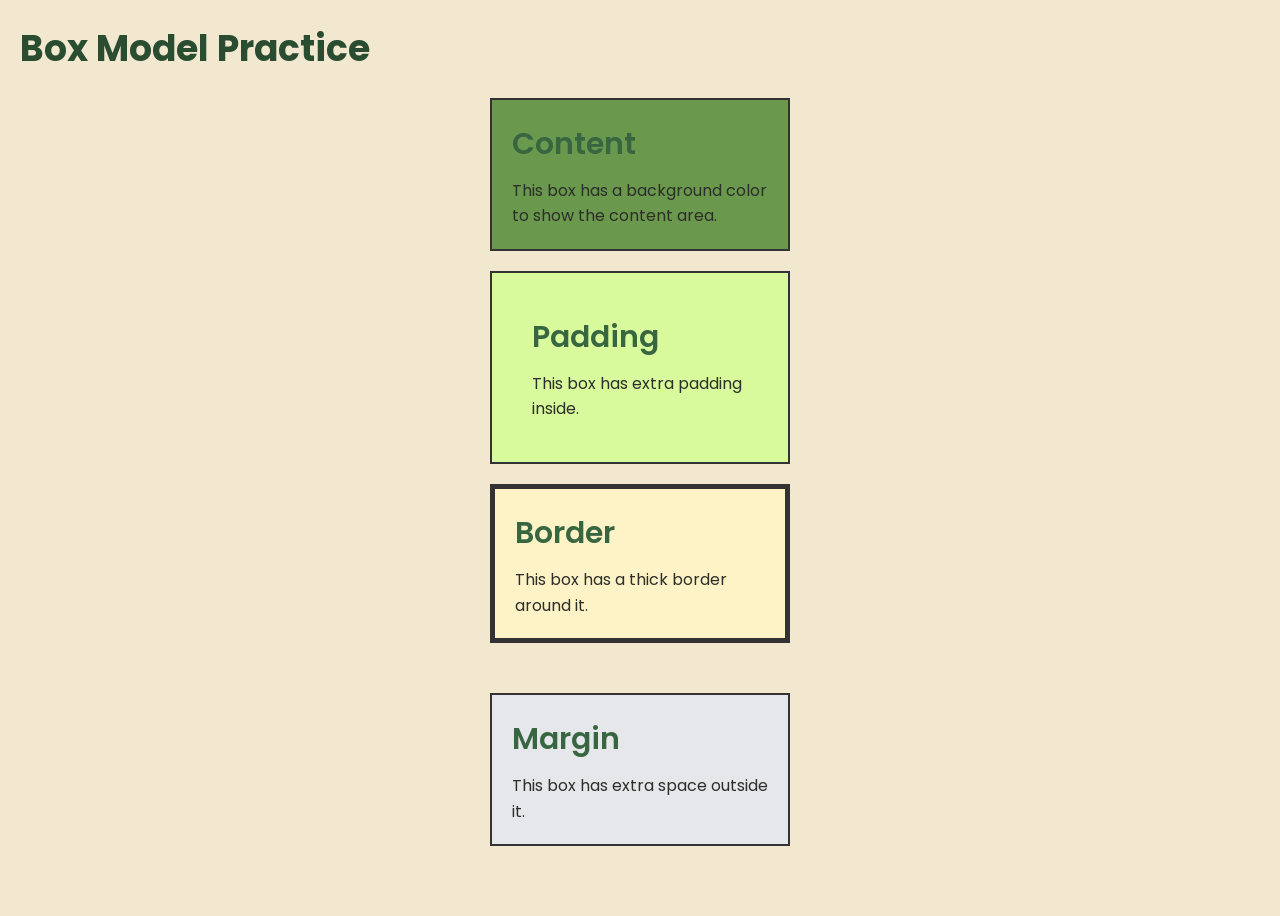
<file: box-model-practice.html>
<!DOCTYPE html>
<html lang="en">
<head>
    <meta charset="UTF-8">
    <meta name="viewport" content="width=device-width, initial-scale=1.0">
    <title>Box Model</title>

    <link rel="stylesheet" href="styles.css">
</head>
<body>
    <h1>Box Model Practice</h1>
    
    <div class="box content-box">
        <h2>Content</h2>
        <p>This box has a background color to show the content area.</p>
    </div>

    <div class="box padding-box">
        <h2>Padding</h2>
        <p>This box has extra padding inside.</p>
    </div>

    <div class="box border-box">
        <h2>Border</h2>
        <p>This box has a thick border around it.</p>
    </div>

    <div class="box margin-box">
        <h2>Margin</h2>
        <p>This box has extra space outside it.</p>
    </div>

</body>
</html>
</file>
<file: styles.css>
@import url('https://fonts.googleapis.com/css2?family=Poppins:wght@300;400;500;600;700&family=Roboto:wght@300;400;500;700&display=swap');

:root {
   
    --font-xs: 0.75rem;
    --font-sm: 0.875rem;
    --font-base: 1rem;
    --font-lg: 1.125rem;
    --font-xl: 1.25rem;
    --font-2xl: 1.5rem;
    --font-3xl: 1.875rem;
    --font-4xl: 2.25rem;
    
--color-primary: #386641;
 --color-secondary: #A7C957;
 --color-background: #F2E8CF;
 --color-text: #2D2D2A;
 --color-muted: #6C757D;
    
 
   --color-primary-light: #6A994E;
   --color-primary-dark: #2A4D31;
 }


* {
    margin: 0;
    padding: 0;
    box-sizing: border-box;
}


body {
    font-family: "Roboto", sans-serif;
    font-size: var(--font-base);
    line-height: 1.6;
    color: var(--color-text);
    background-color: var(--color-background);
    padding: 20px;
}


a {
    color: var(--color-primary);
    transition: color 0.3s ease;
}


a:hover {
    color: var(--color-primary);
}


h1, h2, h3, h4, h5, h6 {

    font-family: "Poppins", sans-serif;
    margin-bottom: 10px;
    color: var(--color-text);
}


h1 { 

    font-size: var(--font-4xl); 
    font-weight: 700; 
    color: var(--color-primary-dark);
}


h2 { 

    font-size: var(--font-3xl); 
    font-weight: 600; 
    color: var(--color-primary);
}


h3 { 
    font-size: var(--font-2xl); 
    font-weight: 600; 
    color: var(--color-secondary);
}


h4 { 
    font-size: var(--font-lg); 
    font-weight: 500; 
    color: var(--color-text);

}


h5 { 
    font-size: var(--font-base); 
    font-weight: 500; 
    color: var(--color-muted);
}


h6 { 
    font-size: var(--font-sm);
     font-weight: 400;
    color: var(--color-muted);
}


 .box-section {
    width: 80%;
    margin: 0 auto;
 }


 .box {
    
    width: 300px;
    padding: 20px;
    margin: 20px auto;
    border: 2px solid #333333;
    font-family: "Poppins", sans-serif;
}


 .content-box {
    background-color: var(--color-primary-light);
}


 .padding-box {
    background-color: #d9f99d;
    padding: 40px;
 }


 .border-box {
    background-color: #fef3c7;
    border: 5px solid #333333;
 }


 .margin-box {
    background-color: #e5e7eb;
    margin: 50px auto;
 }


 .broken-box {
    width: 300px;
    padding: 20px;
    border: 1px solid gray;
    box-sizing: border-box;
}
 

.card {
    width: 300px;
    border: 1px solid var(--color-muted);
    margin: 30px auto;
    font-family: "Roboto", sans-serif;
    box-sizing: border-box;
}


.card-row {
    display: flex;
    justify-content: space-between;
    align-items: stretch;
    flex-wrap: wrap;
    gap: 20px;
}


.card img {
    width: 100%;
    display: block;
}


.card-content {
    padding: 20px;
    
}


.card-content h2{
    margin-bottom: 15px;
}


.card-content p {
    margin-bottom: 20px;
}


.card-content button {
    padding: 10px 20px;
    border: none;
    background-color: var(--color-primary-dark);
    color: white;
    font-family: "Roboto", sans-serif;
    cursor: pointer;
}


.small-text {
    font-size: var(--font-sm);
    color: var(--color-secondary);
}


.navbar {
    display: flex;
    justify-content: space-between;
    align-items: center;
    padding: 15px 20px;
    background-color: var(--color-primary);
    flex-wrap: wrap;
}


.navbar a {
    color: white;
    text-decoration: none;
    margin: 0 10px;
    font-weight: 500;
}


.navbar a:hover {
    color: var(--color-secondary);
}


.flex-row {
    display: flex;
    flex-direction: row;
    justify-content: center;
    align-items: center;
    gap: 15px;
}


.flex-column {
    display: flex;
    flex-direction: column;
    justify-content: center;
    align-items: flex-start;
    gap: 10px;
}


.flex-wrap {
    display: flex;
    flex-wrap: wrap;
    justify-content: space-around;
    gap: 20px;
}


.flex-item {
    flex: 1;
    flex-grow: 1;
    flex-shrink: 1;
    flex-basis: 200px;
}


.flex-justify {
    display: flex;
    justify-content: space-between;
}


.flex-align {
    display: flex;
    align-items: stretch;
}


.flex-content {
    display: flex;
    flex-wrap: wrap;
    align-content: space-between;
}


.flex-reverse {
    display: flex;
    flex-direction: row-reverse;
}


.flex-column-reverse {
    display: flex;
    flex-direction: column-reverse;
}


.item-1 {
    order: 2;
}


.item-2 {
    order: 1;
}


.self-start {
    align-self: flex-start;
}


.self-end {
    align-self: flex-end;
}


.self-center {
    align-self: center;
}


.justify-center { display: flex; justify-content: center; }
.justify-start { display: flex; justify-content: flex-start; }
.justify-end { display: flex; justify-content: flex-end; }
.justify-around { display: flex; justify-content: space-around; }
.justify-evenly { display: flex; justify-content: space-evenly; }


.align-center { display: flex; align-items: center; }
.align-start { display: flex; align-items: flex-start; }
.align-end { display: flex; align-items: flex-end; }
.align-baseline { display: flex; align-items: baseline; }
.align-stretch { display: flex; align-items: stretch; }


.content-center { display: flex; flex-wrap: wrap; align-content: center; }
.content-start { display: flex; flex-wrap: wrap; align-content: flex-start; }
.content-end { display: flex; flex-wrap: wrap; align-content: flex-end; }
.content-around { display: flex; flex-wrap: wrap; align-content: space-around; }
.content-evenly { display: flex; flex-wrap: wrap; align-content: space-evenly; }


.card-row {
    display: flex;
    justify-content: space-between;
    align-items: stretch;
    flex-wrap: wrap;
    gap: 20px;
}


.gallery {
    display: grid;
    grid-template-columns: repeat(3, 1fr);
    gap: 20px;
}


.grid-item img {
    width: 100%;
    height: 100%;
    display: block;
    object-fit: cover;
}


.grid-item {
    overflow: hidden;
}


.footer {
    background-color: var(--color-primary-dark);
    color: white;
    padding: 30px 20px;
}


.footer-row {
    display: flex;
    justify-content: space-between;
    flex-wrap: wrap;
    gap: 20px;
}

.footer-column {
    flex: 1;
    min-width: 200px;
}

.footer-bottom {
    text-align: center;
    width: 100%;
    margin-top: 20px;
}


.footer-column {
    flex: 1;
    min-width: 200px;
}


.footer-bottom {
    text-align: center;
    margin-top: 20px;
}


.magazine {
    display: grid;
    grid-template-columns: 1fr 2fr;
    gap: 20px;
}


.mag-header {
    grid-column: 1 / -1;
    background: #ddd;
    padding: 20px;
}


.mag-footer {
    grid-column: 1 / -1;
    background: #ddd;
    padding: 20px;
}


.magazine-layout .sidebar {
    background-color: #f0f0f0;
    padding: 15px;

}


.grid-container {
    display: grid;
    grid-template-columns: 1fr 3fr;
    grid-template-areas:
        "header header"
        "sidebar main"
        "sidebar main"
        "footer footer";
    gap: 10px;
}


header {
    grid-area: header;
}


aside {
    grid-area: sidebar;
}


main {
    grid-area: main;
}


footer {
    grid-area: footer;
}


@media (min-width: 768px) { }


@media (min-width: 1024px) {
}


@media (min-width: 1280px) {
}


@media (min-width: 768px) {
}


@media (min-width: 1024px) {
}

/* Large Desktop */
@media (min-width: 1280px) {
}


.navbar {
    display: flex;
    flex-direction: column;
}


@media (min-width: 1024px) {
    .navbar {
        flex-direction: row;
        justify-content: space-between;
        align-items: center;
    }
}


.home-layout {
    display: flex;
    flex-direction: column;
}


@media (min-width: 1024px) {
    .home-layout {
        flex-direction: row;
    }
}


.projects-grid {
    display: grid;
    grid-template-columns: 1fr;
}


@media (min-width: 768px) {
    .projects-grid {
        grid-template-columns: repeat(2, 1fr);
    }
  }


 @media (min-width: 1024px) {
    .projects-grid {
        grid-template-columns: repeat(3, 1fr);
    }
}


.contact-layout {
    display: flex;
    flex-direction: column;
}


@media (min-width: 1024px) {
    .contact-layout {
        flex-direction: row;
    }

}


.button:hover {
    transform: translateY(-2px);
    box-shadow: 0 4px 6px rgba(0,0,0,0.1);
}


.card-content button {
    padding: 10px 20px;
    border: none;
    background-color: var(--color-primary-dark);
    color: white;
    font-family: "Roboto", sans-serif;
    cursor: pointer;
}

.card-content button:hover {
    transform: translateY(-2px);
    box-shadow: 0 4px 6px rgba(0,0,0,0.1);
}

.button {
    transition: all 0.3s ease;
}


a:hover {
    color: var(--color-primary);
}

.card {
    transition: all 0.3s ease;
}

.card:hover {
    box-shadow: 0 10px 20px rgba(0,0,0,0.1);
}

a:focus, button:focus {
    outline: 2px solid var(--color-primary);
    outline-offset: 2px;
}
</file>
